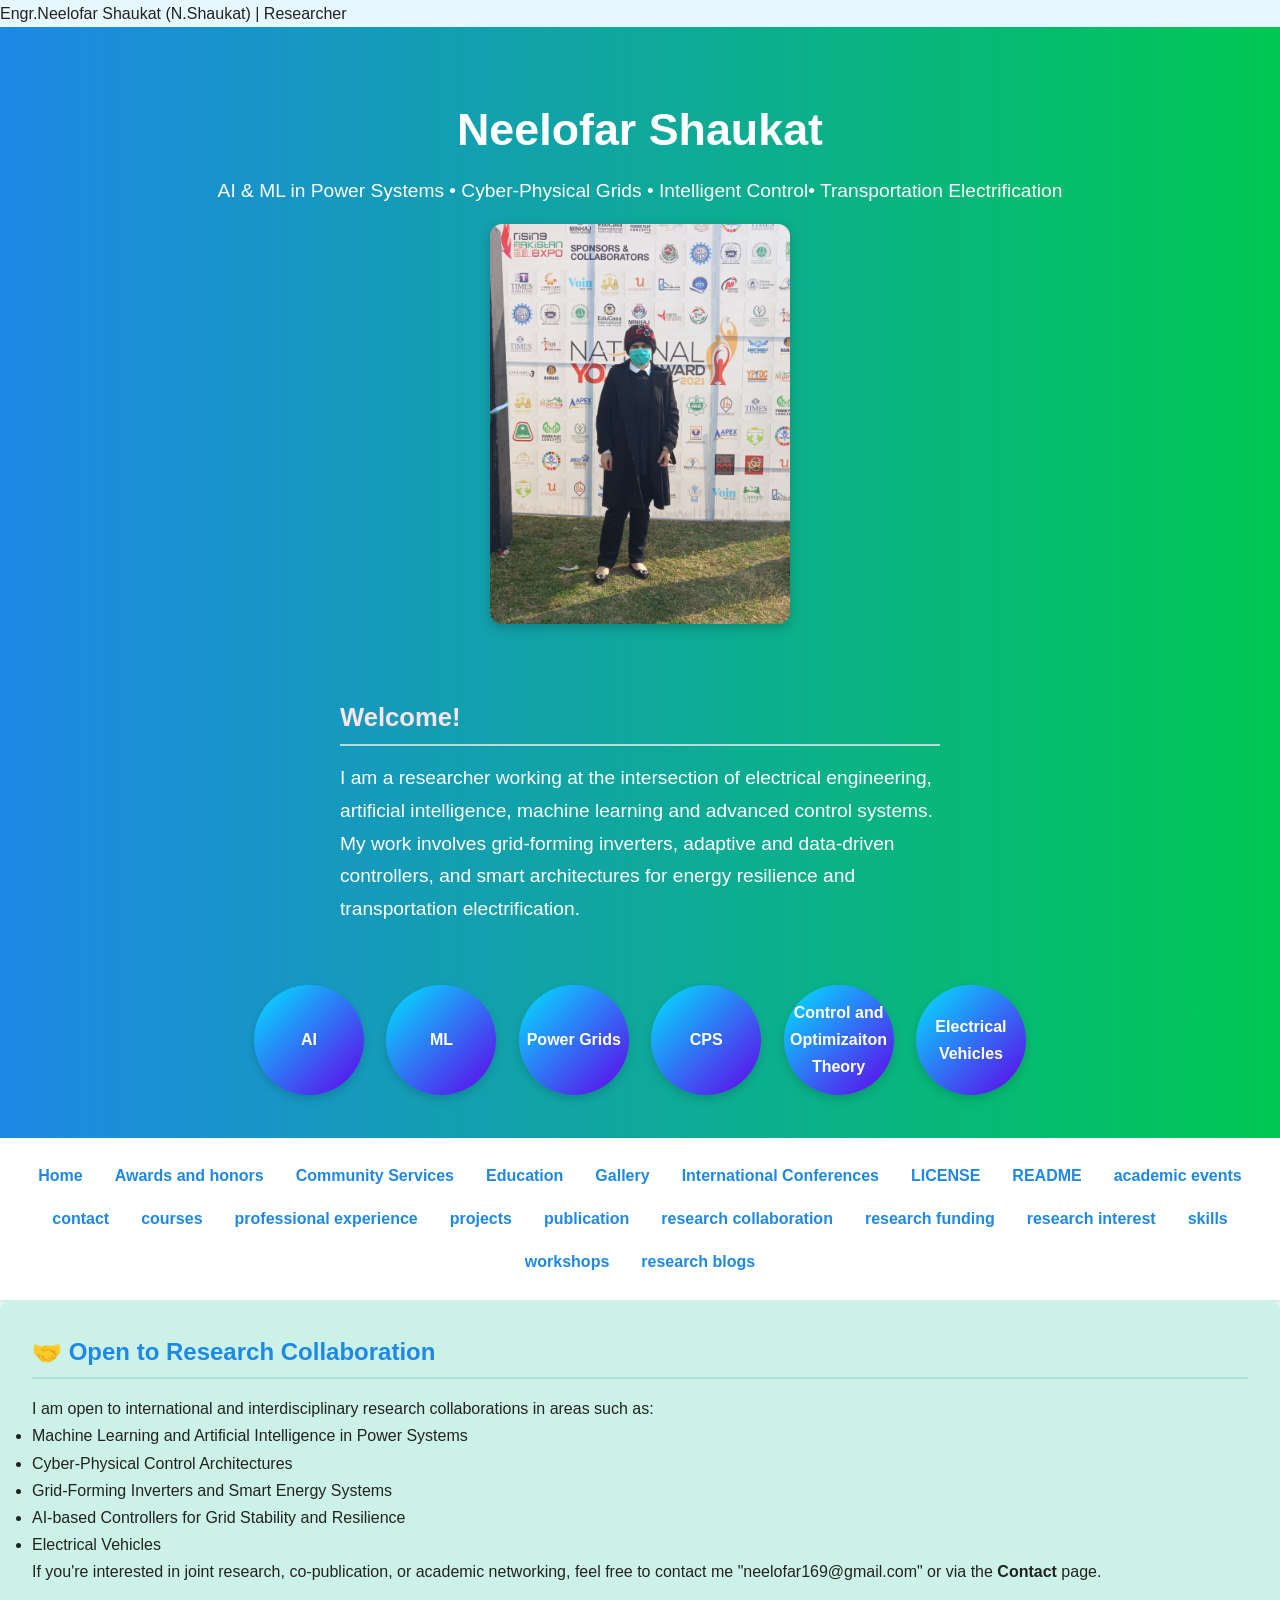
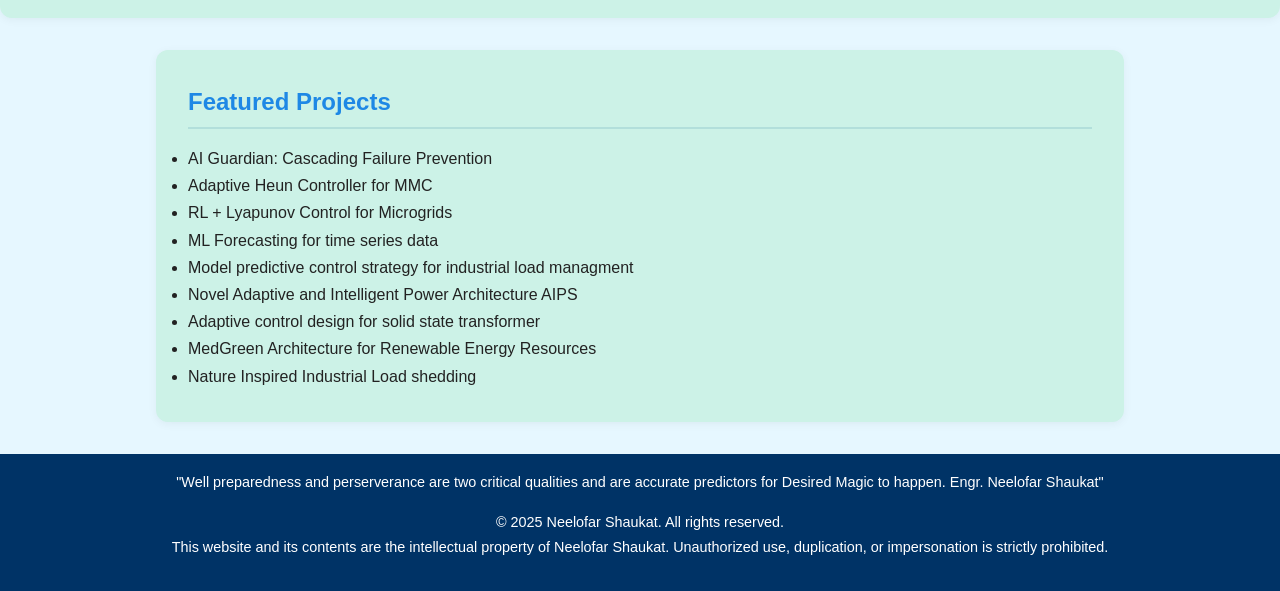
<file: index.html>
<!DOCTYPE html>
<html lang="en">
<head>
  <meta name="description" content="Official personal website of Neelofar Shaukat, researcher in AI, power systems, ML, and cyber-physical control.">
<meta name="keywords" content="Neelofar Shaukat, power systems, AI, ML, researcher, control, electrical engineering">
<meta name="author" content="Neelofar Shaukat">

  <meta charset="UTF-8" />
  Engr.Neelofar Shaukat (N.Shaukat) | Researcher
  <meta name="viewport" content="width=device-width, initial-scale=1.0" />
  <link rel="stylesheet" href="style.css" />
</head>
<body>

<header>
  <h1>Neelofar Shaukat</h1>
  <p>AI & ML in Power Systems • Cyber-Physical Grids • Intelligent Control• Transportation Electrification</p>

  <!-- ✅ NEW: Full image added here -->
  <div style="text-align:center;">
    <img src="20211120_101251.jpg" alt="Neelofar Shaukat" style="width:300px; max-width:100%; border-radius: 12px; box-shadow: 0 4px 12px rgba(0,0,0,0.2); margin: 1rem auto;" />
  </div>

  <div class="hero-content">
    <div class="profile-pic"></div>
    <div class="intro-text">
      <h2>Welcome!</h2>
      <p>
        I am a researcher working at the intersection of electrical engineering, artificial intelligence, machine learning and advanced control systems. My work involves grid-forming inverters, adaptive and data-driven controllers, and smart architectures for energy resilience and transportation electrification.
      </p>
    </div>
  </div>

  <div class="bubble-row">
    <div class="bubble">AI</div>
    <div class="bubble">ML</div>
    <div class="bubble">Power Grids</div>
    <div class="bubble">CPS</div>
    <div class="bubble">Control and Optimizaiton Theory</div>
    <div class="bubble">Electrical Vehicles</div>
  </div>
</header>

<nav>
  <a href="index.html">Home</a>
  <a href="Awards and honors.html">Awards and honors</a>
  <a href="Community Services.html">Community Services</a>
  <a href="Education.html">Education</a>
  <a href="Gallery.html">Gallery</a>
  <a href="International Conferences.html">International Conferences</a>
  <a href="LICENSE.html">LICENSE</a>
  <a href="README.html">README</a>
  <a href="academic events.html">academic events</a>
  <a href="contact.html">contact</a>
  <a href="courses.html">courses</a>
  <a href="professional experience.html">professional experience</a>
  <a href="projects.html">projects</a>
  <a href="publication.html">publication</a>
  <a href="research collaboration.html">research collaboration</a>
  <a href="research funding.html">research funding</a>
  <a href="research interest.html">research interest</a>
  <a href="skills.html">skills</a>
  <a href="workshops.html">workshops</a>
  <a href="research blogs.html">research blogs</a>
</nav>

<section>
  <h2>🤝 Open to Research Collaboration</h2>
  <p>
    I am open to international and interdisciplinary research collaborations in areas such as:
  </p>
  <ul>
    <li>Machine Learning and Artificial Intelligence in Power Systems</li>
    <li>Cyber-Physical Control Architectures</li>
    <li>Grid-Forming Inverters and Smart Energy Systems</li>
    <li>AI-based Controllers for Grid Stability and Resilience</li>
    <li>Electrical Vehicles</li>
  </ul>
  <p>
    If you're interested in joint research, co-publication, or academic networking, feel free to contact me "neelofar169@gmail.com" or via the <strong>Contact</strong> page.
  </p>
</section>

<main>
  <section>
    <h2>Featured Projects</h2>
    <ul>
      <li>AI Guardian: Cascading Failure Prevention</li>
      <li>Adaptive Heun Controller for MMC</li>
      <li>RL + Lyapunov Control for Microgrids</li>
      <li>ML Forecasting for time series data</li>
      <li>Model predictive control strategy for industrial load managment</li>
      <li>Novel Adaptive and Intelligent Power Architecture AIPS</li>
      <li>Adaptive control design for solid state transformer</li>
      <li>MedGreen Architecture for Renewable Energy Resources</li>
      <li>Nature Inspired Industrial Load shedding</li>
    </ul>
  </section>
</main>

<footer>
  <p>"Well preparedness and perserverance are two critical qualities and are accurate predictors for Desired Magic to happen. Engr. Neelofar Shaukat"</p>
  <footer>
    <p>© 2025 Neelofar Shaukat. All rights reserved.</p>
    <p>This website and its contents are the intellectual property of Neelofar Shaukat. Unauthorized use, duplication, or impersonation is strictly prohibited.</p>
  </footer>
</footer>

</body>
</html>
</file>
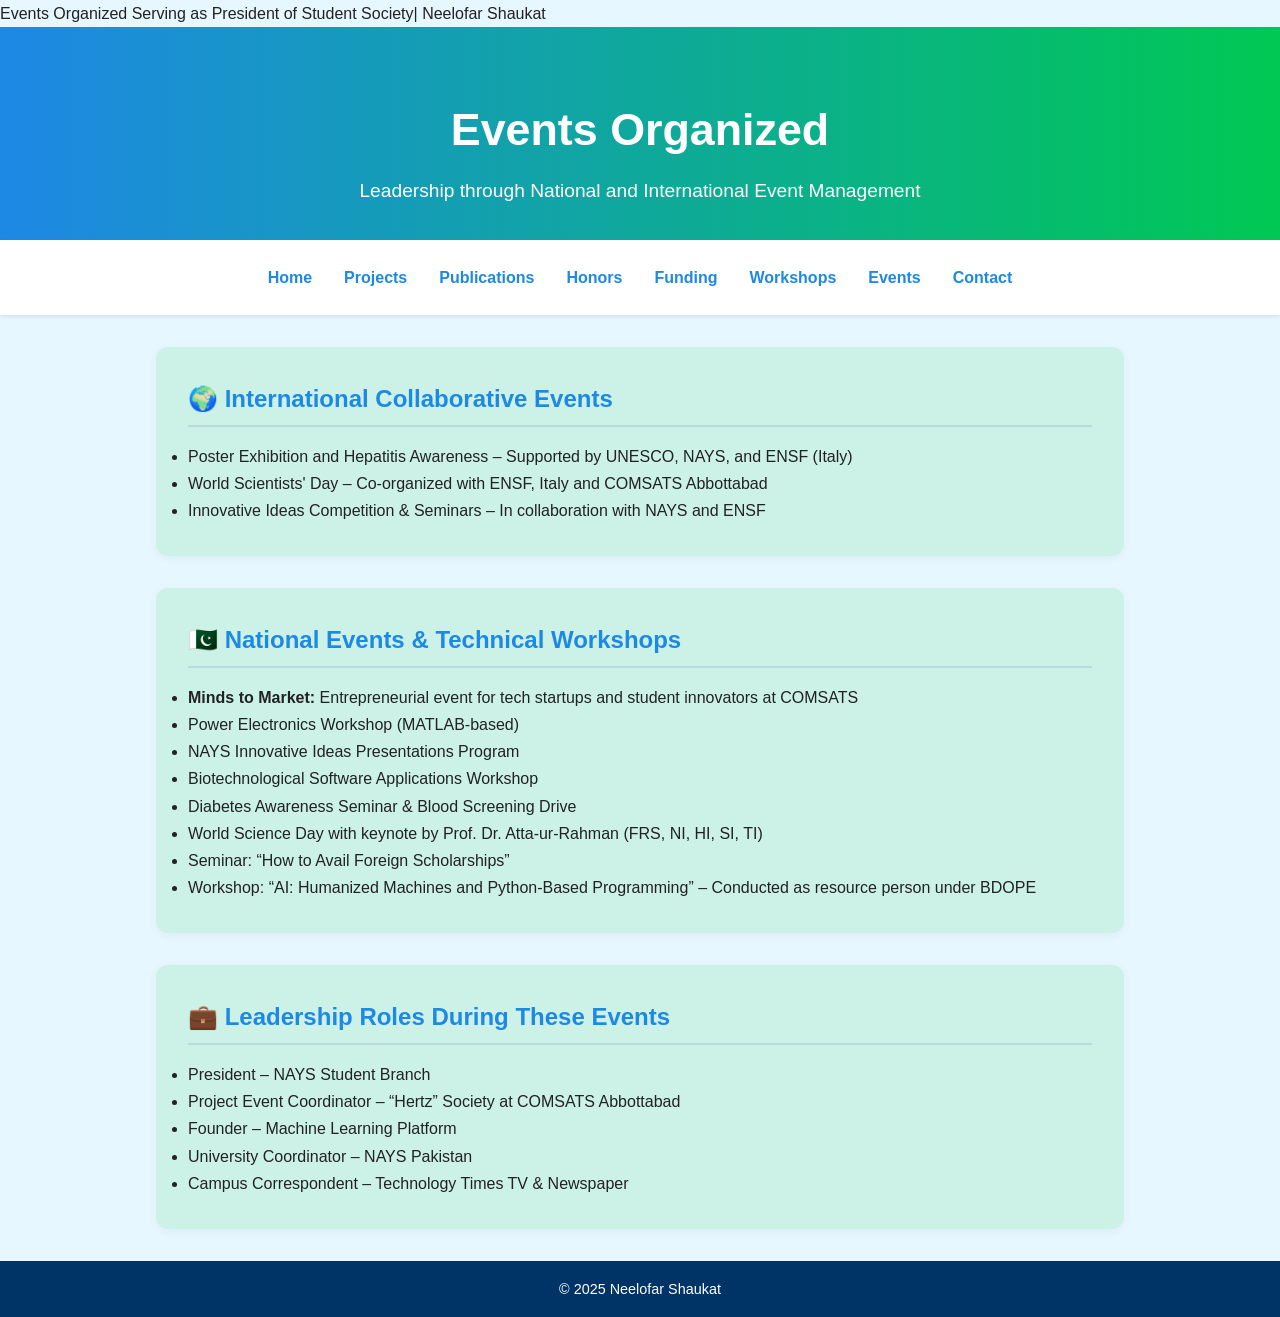
<file: Academic Events.html>
<!DOCTYPE html>
<html lang="en">
<head>
  <meta charset="UTF-8" />
   Events Organized Serving as President of Student Society| Neelofar Shaukat
  <link rel="stylesheet" href="style.css" />
</head>
<body>

<header>
  <h1>Events Organized</h1>
  <p>Leadership through National and International Event Management</p>
</header>

<nav>
  <a href="index.html">Home</a>
  <a href="projects.html">Projects</a>
  <a href="publications.html">Publications</a>
  <a href="honors.html">Honors</a>
  <a href="funding.html">Funding</a>
  <a href="workshops.html">Workshops</a>
  <a href="events.html">Events</a>
  <a href="contact.html">Contact</a>
</nav>

<main>
  <section>
    <h2>🌍 International Collaborative Events</h2>
    <ul>
      <li>Poster Exhibition and Hepatitis Awareness – Supported by UNESCO, NAYS, and ENSF (Italy)</li>
      <li>World Scientists' Day – Co-organized with ENSF, Italy and COMSATS Abbottabad</li>
      <li>Innovative Ideas Competition & Seminars – In collaboration with NAYS and ENSF</li>
    </ul>
  </section>

  <section>
    <h2>🇵🇰 National Events & Technical Workshops</h2>
    <ul>
      <li><strong>Minds to Market:</strong> Entrepreneurial event for tech startups and student innovators at COMSATS</li>
      <li>Power Electronics Workshop (MATLAB-based)</li>
      <li>NAYS Innovative Ideas Presentations Program</li>
      <li>Biotechnological Software Applications Workshop</li>
      <li>Diabetes Awareness Seminar & Blood Screening Drive</li>
      <li>World Science Day with keynote by Prof. Dr. Atta-ur-Rahman (FRS, NI, HI, SI, TI)</li>
      <li>Seminar: “How to Avail Foreign Scholarships”</li>
      <li>Workshop: “AI: Humanized Machines and Python-Based Programming” – Conducted as resource person under BDOPE</li>
    </ul>
  </section>

  <section>
    <h2>💼 Leadership Roles During These Events</h2>
    <ul>
      <li>President – NAYS Student Branch</li>
      <li>Project Event Coordinator – “Hertz” Society at COMSATS Abbottabad</li>
      <li>Founder – Machine Learning Platform</li>
      <li>University Coordinator – NAYS Pakistan</li>
      <li>Campus Correspondent – Technology Times TV & Newspaper</li>
    </ul>
  </section>
</main>

<footer>
  <p>© 2025 Neelofar Shaukat</p>
</footer>

</body>
</html>
</file>
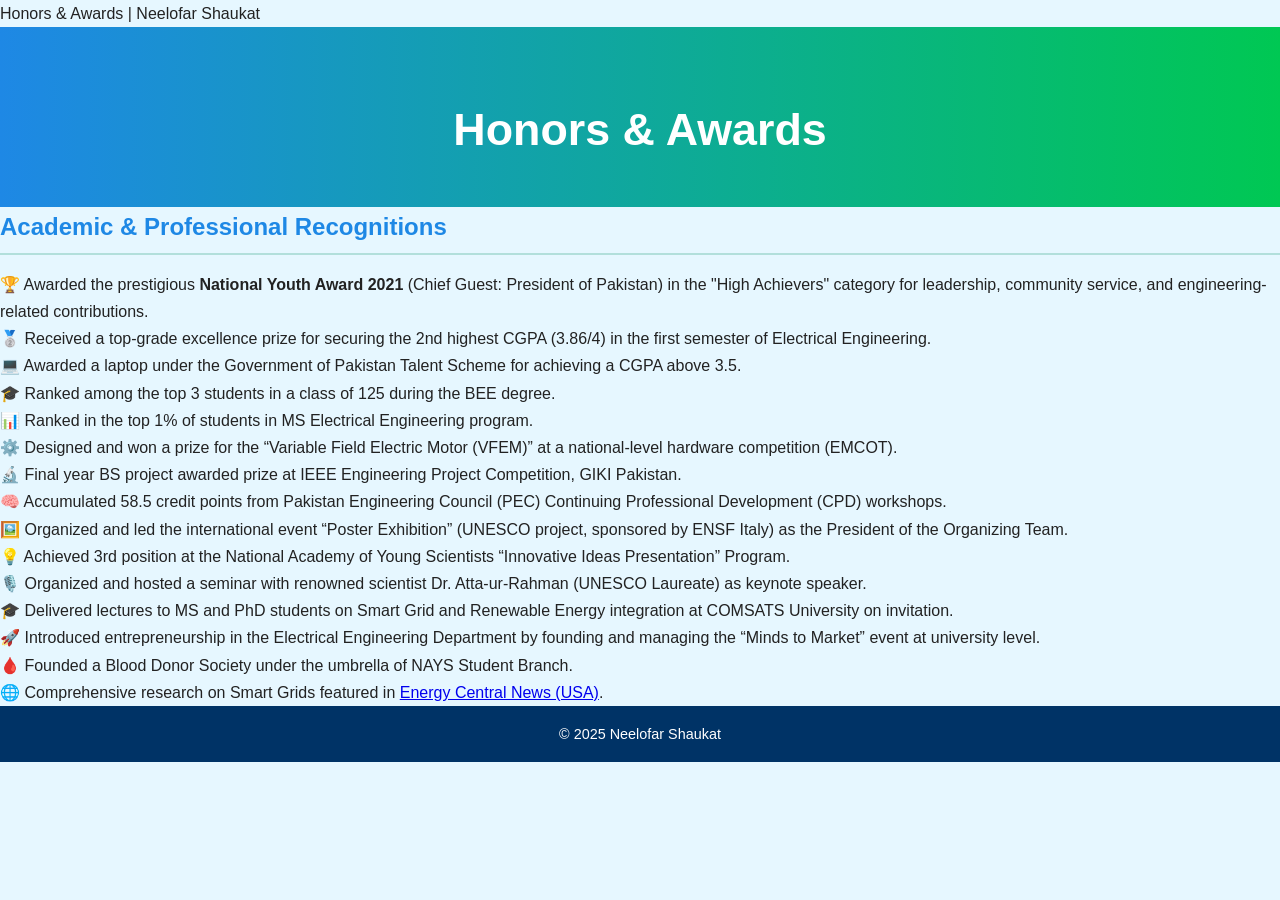
<file: Awards and honors.html>
<!DOCTYPE html>
<html lang="en">
<head>
  <meta charset="UTF-8" />
  Honors & Awards | Neelofar Shaukat
  <link rel="stylesheet" href="style.css" />
</head>
<body>

<header>
  <h1>Honors & Awards</h1>
</header>
  <h2>Academic & Professional Recognitions</h2>
    <ol>
      <li>🏆 Awarded the prestigious <strong>National Youth Award 2021</strong> (Chief Guest: President of Pakistan) in the "High Achievers" category for leadership, community service, and engineering-related contributions.</li>
      <li>🥈 Received a top-grade excellence prize for securing the 2nd highest CGPA (3.86/4) in the first semester of Electrical Engineering.</li>
      <li>💻 Awarded a laptop under the Government of Pakistan Talent Scheme for achieving a CGPA above 3.5.</li>
      <li>🎓 Ranked among the top 3 students in a class of 125 during the BEE degree.</li>
      <li>📊 Ranked in the top 1% of students in MS Electrical Engineering program.</li>
      <li>⚙️ Designed and won a prize for the “Variable Field Electric Motor (VFEM)” at a national-level hardware competition (EMCOT).</li>
      <li>🔬 Final year BS project awarded prize at IEEE Engineering Project Competition, GIKI Pakistan.</li>
      <li>🧠 Accumulated 58.5 credit points from Pakistan Engineering Council (PEC) Continuing Professional Development (CPD) workshops.</li>
      <li>🖼️ Organized and led the international event “Poster Exhibition” (UNESCO project, sponsored by ENSF Italy) as the President of the Organizing Team.</li>
      <li>💡 Achieved 3rd position at the National Academy of Young Scientists “Innovative Ideas Presentation” Program.</li>
      <li>🎙️ Organized and hosted a seminar with renowned scientist Dr. Atta-ur-Rahman (UNESCO Laureate) as keynote speaker.</li>
      <li>🎓 Delivered lectures to MS and PhD students on Smart Grid and Renewable Energy integration at COMSATS University on invitation.</li>
      <li>🚀 Introduced entrepreneurship in the Electrical Engineering Department by founding and managing the “Minds to Market” event at university level.</li>
      <li>🩸 Founded a Blood Donor Society under the umbrella of NAYS Student Branch.</li>
      <li>🌐 Comprehensive research on Smart Grids featured in <a href="https://energycentral.com/news/new-findings-reported-department-electrical-engineering-describe-advances-renewable" target="_blank">Energy Central News (USA)</a>.</li>
    </ol>
  </section>
</main>

<footer>
  <p>© 2025 Neelofar Shaukat</p>
</footer>

</body>
</html>
</file>
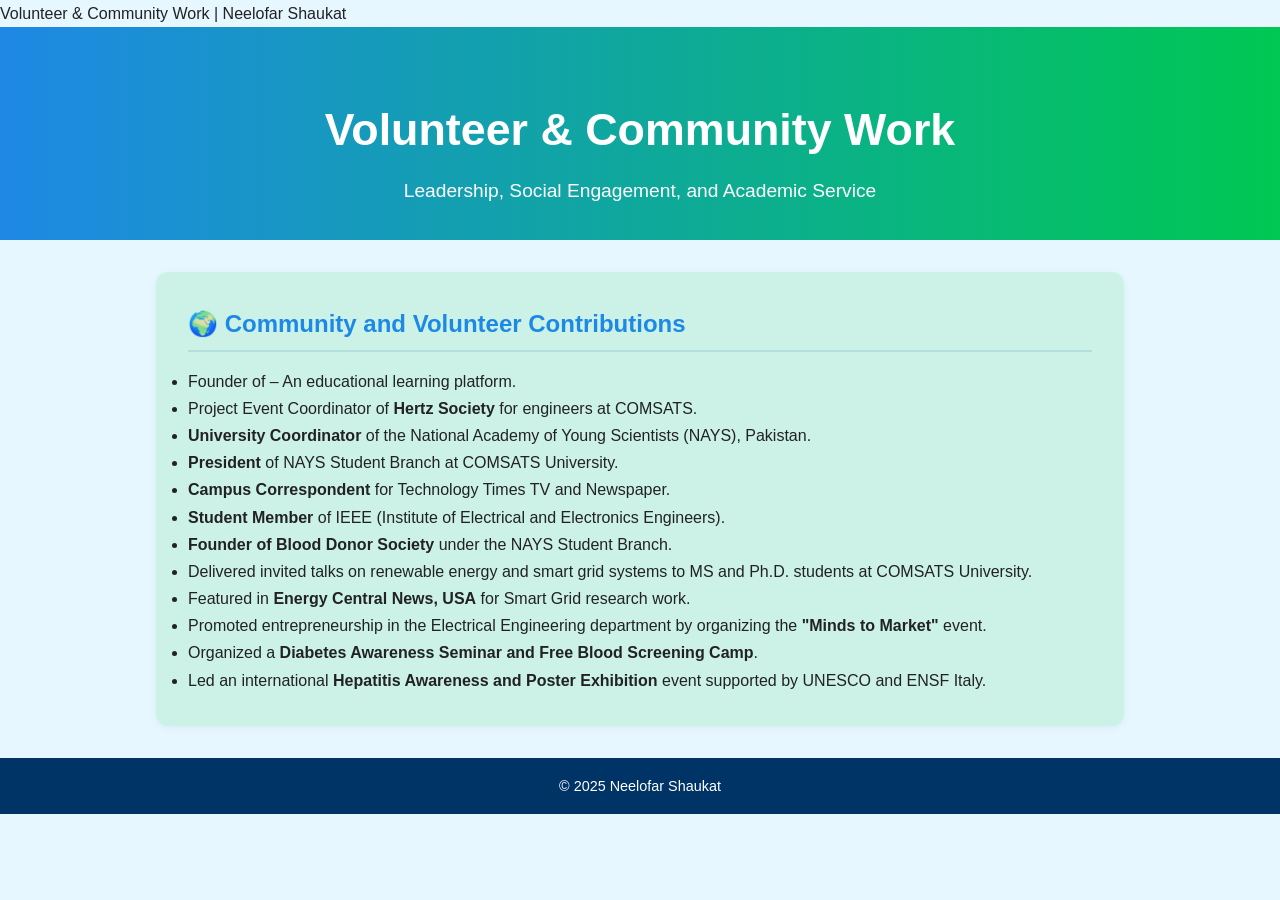
<file: Community Services.html>
<!DOCTYPE html>
<html lang="en">
<head>
  <meta charset="UTF-8" />
  Volunteer & Community Work | Neelofar Shaukat
  <link rel="stylesheet" href="style.css" />
</head>
<body>
<header>
  <h1>Volunteer & Community Work</h1>
  <p>Leadership, Social Engagement, and Academic Service</p>
</header>

<main>
  <section>
    <h2>🌍 Community and Volunteer Contributions</h2>
    <ul>
      <li>Founder of <strong></strong> – An educational learning platform.</li>
      <li>Project Event Coordinator of <strong>Hertz Society</strong> for engineers at COMSATS.</li>
      <li><strong>University Coordinator</strong> of the National Academy of Young Scientists (NAYS), Pakistan.</li>
      <li><strong>President</strong> of NAYS Student Branch at COMSATS University.</li>
      <li><strong>Campus Correspondent</strong> for Technology Times TV and Newspaper.</li>
      <li><strong>Student Member</strong> of IEEE (Institute of Electrical and Electronics Engineers).</li>
      <li><strong>Founder of Blood Donor Society</strong> under the NAYS Student Branch.</li>
      <li>Delivered invited talks on renewable energy and smart grid systems to MS and Ph.D. students at COMSATS University.</li>
      <li>Featured in <strong>Energy Central News, USA</strong> for Smart Grid research work.</li>
      <li>Promoted entrepreneurship in the Electrical Engineering department by organizing the <strong>"Minds to Market"</strong> event.</li>
      <li>Organized a <strong>Diabetes Awareness Seminar and Free Blood Screening Camp</strong>.</li>
      <li>Led an international <strong>Hepatitis Awareness and Poster Exhibition</strong> event supported by UNESCO and ENSF Italy.</li>
    </ul>
  </section>
</main>

<footer>
  <p>© 2025 Neelofar Shaukat</p>
</footer>

</body>
</html>
</file>
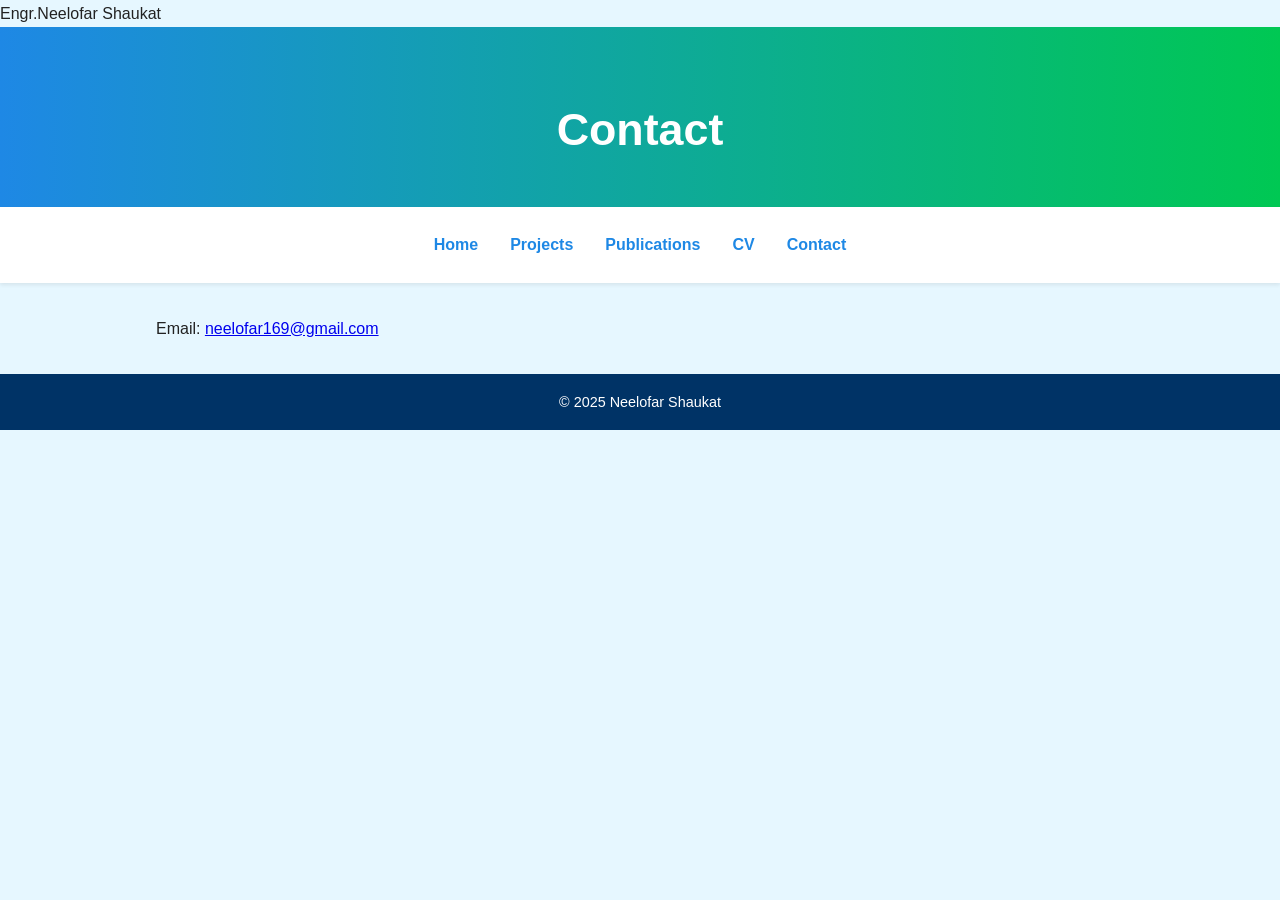
<file: contact.html>
<!DOCTYPE html>
<html lang="en">
<head>
  <meta charset="UTF-8">
  Engr.Neelofar Shaukat</>
  <link rel="stylesheet" href="style.css">
</head>
<body>
  <header>
    <h1>Contact</h1>
  </header>

  <nav>
    <a href="index.html">Home</a>
    <a href="projects.html">Projects</a>
    <a href="publications.html">Publications</a>
    <a href="cv.html">CV</a>
    <a href="contact.html">Contact</a>
  </nav>

  <main>
    <p>Email: <a href="mailto:neelofar169@gmail.com">neelofar169@gmail.com</a></p>
    
  </main>

  <footer>
    <p>© 2025 Neelofar Shaukat</p>
  </footer>
</body>
</html>
</file>
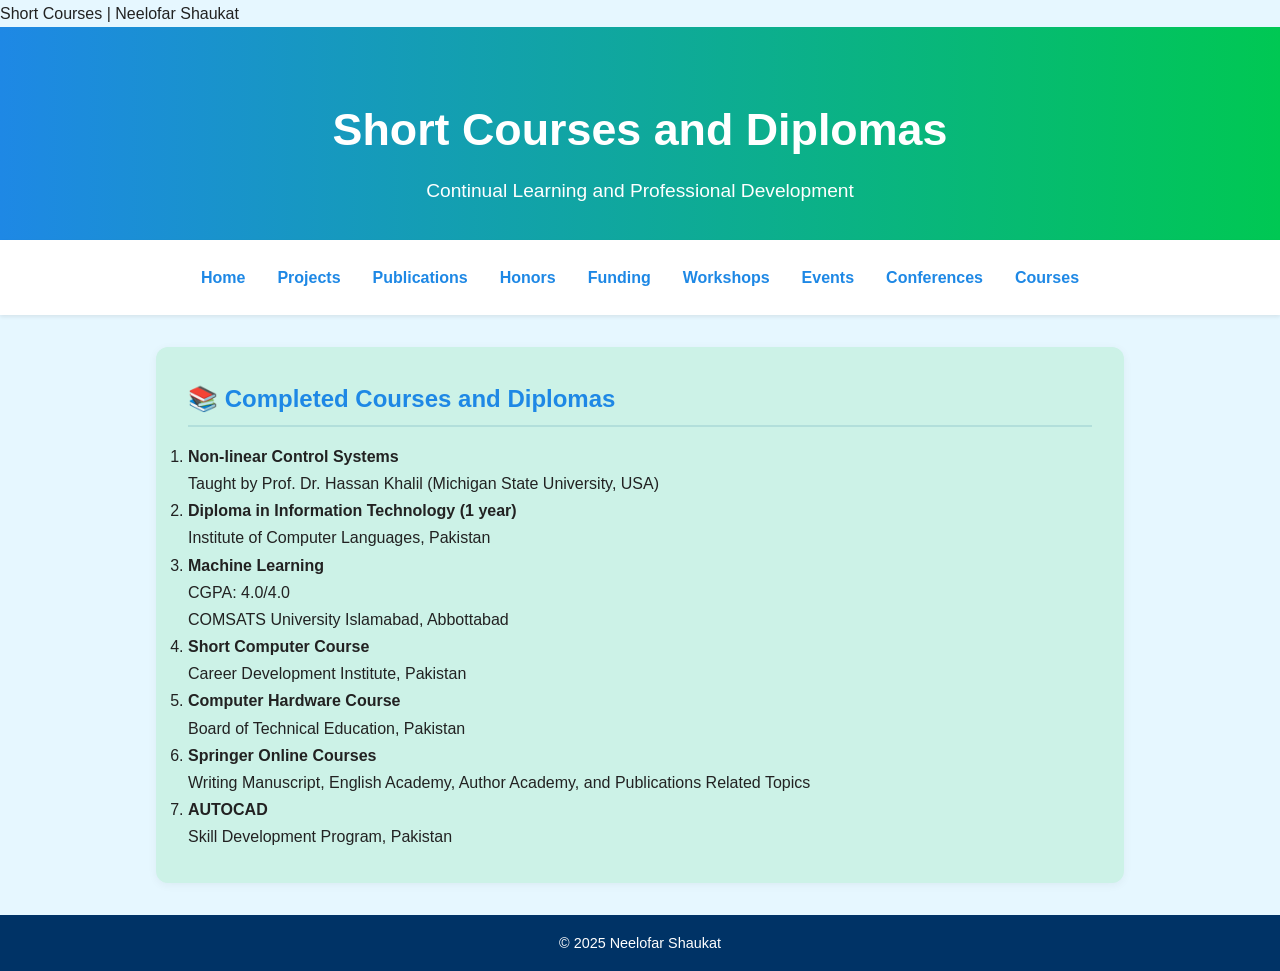
<file: courses.html>
<!DOCTYPE html>
<html lang="en">
<head>
  <meta charset="UTF-8" />
   Short Courses | Neelofar Shaukat
  <link rel="stylesheet" href="style.css" />
</head>
<body>

<header>
  <h1>Short Courses and Diplomas</h1>
  <p>Continual Learning and Professional Development</p>
</header>

<nav>
  <a href="index.html">Home</a>
  <a href="projects.html">Projects</a>
  <a href="publications.html">Publications</a>
  <a href="honors.html">Honors</a>
  <a href="funding.html">Funding</a>
  <a href="workshops.html">Workshops</a>
  <a href="events.html">Events</a>
  <a href="conferences.html">Conferences</a>
  <a href="courses.html">Courses</a>
</nav>

<main>
  <section>
    <h2>📚 Completed Courses and Diplomas</h2>
    <ol>
      <li>
        <strong>Non-linear Control Systems</strong><br />
        Taught by Prof. Dr. Hassan Khalil (Michigan State University, USA)
      </li>
      <li>
        <strong>Diploma in Information Technology (1 year)</strong><br />
        Institute of Computer Languages, Pakistan
      </li>
      <li>
        <strong>Machine Learning</strong><br />
        CGPA: 4.0/4.0<br />
        COMSATS University Islamabad, Abbottabad
      </li>
      <li>
        <strong>Short Computer Course</strong><br />
        Career Development Institute, Pakistan
      </li>
      <li>
        <strong>Computer Hardware Course</strong><br />
        Board of Technical Education, Pakistan
      </li>
      <li>
        <strong>Springer Online Courses</strong><br />
        Writing Manuscript, English Academy, Author Academy, and Publications Related Topics
      </li>
      <li>
        <strong>AUTOCAD</strong><br />
        Skill Development Program, Pakistan
      </li>
    </ol>
  </section>
</main>

<footer>
  <p>© 2025 Neelofar Shaukat</p>
</footer>

</body>
</html>
</file>
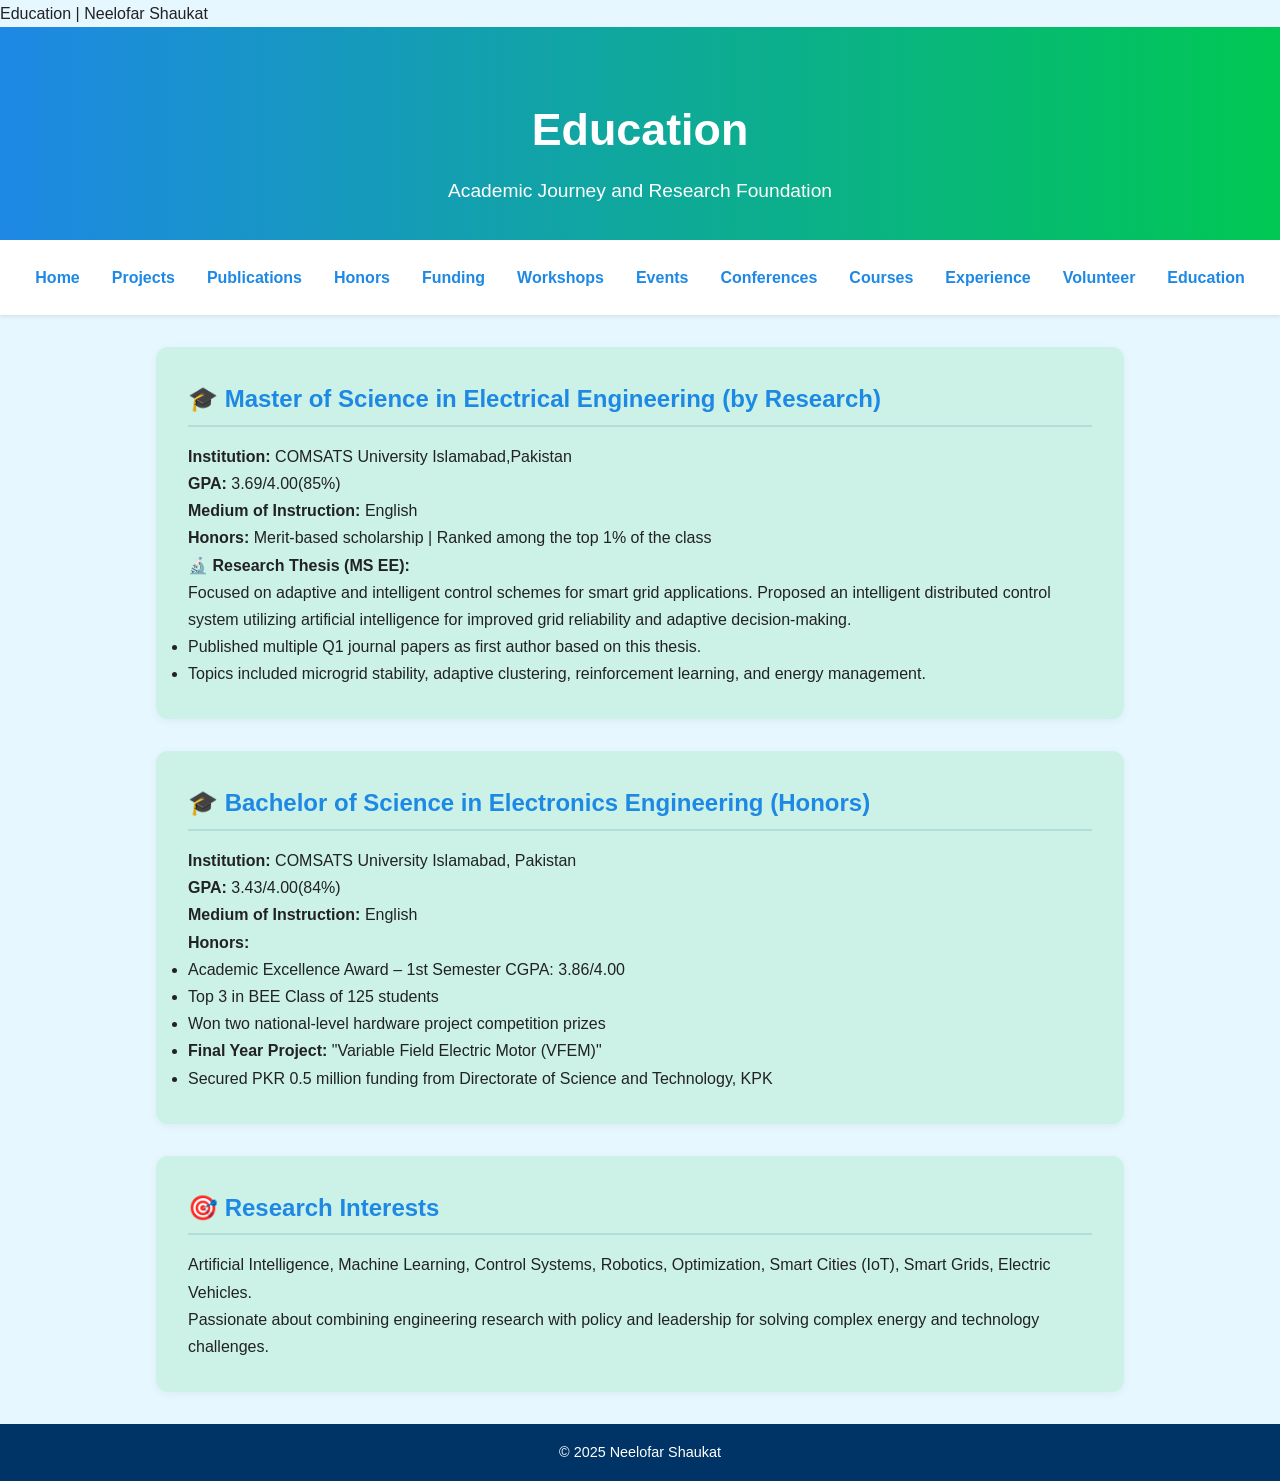
<file: Education.html>
<!DOCTYPE html>
<html lang="en">
<head>
  <meta charset="UTF-8" />
  Education | Neelofar Shaukat
  <link rel="stylesheet" href="style.css" />
</head>
<body>

<header>
  <h1>Education</h1>
  <p>Academic Journey and Research Foundation</p>
</header>

<nav>
  <a href="index.html">Home</a>
  <a href="projects.html">Projects</a>
  <a href="publications.html">Publications</a>
  <a href="honors.html">Honors</a>
  <a href="funding.html">Funding</a>
  <a href="workshops.html">Workshops</a>
  <a href="events.html">Events</a>
  <a href="conferences.html">Conferences</a>
  <a href="courses.html">Courses</a>
  <a href="experience.html">Experience</a>
  <a href="volunteer.html">Volunteer</a>
  <a href="education.html">Education</a>
</nav>

<main>
  <section>
    <h2>🎓 Master of Science in Electrical Engineering (by Research)</h2>
    <p><strong>Institution:</strong> COMSATS University Islamabad,Pakistan</p>
    <p><strong>GPA:</strong> 3.69/4.00(85%)</p>
    <p><strong>Medium of Instruction:</strong> English</p>
    <p><strong>Honors:</strong> Merit-based scholarship | Ranked among the top 1% of the class</p>
    <h4>🔬 Research Thesis (MS EE):</h4>
    <p>Focused on adaptive and intelligent control schemes for smart grid applications. Proposed an intelligent distributed control system utilizing artificial intelligence for improved grid reliability and adaptive decision-making.</p>
    <ul>
      <li>Published multiple Q1 journal papers as first author based on this thesis.</li>
      <li>Topics included microgrid stability, adaptive clustering, reinforcement learning, and energy management.</li>
    </ul>
  </section>
  <section>
    <h2>🎓 Bachelor of Science in Electronics Engineering (Honors)</h2>
    <p><strong>Institution:</strong> COMSATS University Islamabad, Pakistan</p>
    <p><strong>GPA:</strong> 3.43/4.00(84%)</p>
    <p><strong>Medium of Instruction:</strong> English</p>
    <p><strong>Honors:</strong></p>
    <ul>
      <li>Academic Excellence Award – 1st Semester CGPA: 3.86/4.00</li>
      <li>Top 3 in BEE Class of 125 students</li>
      <li>Won two national-level hardware project competition prizes</li>
      <li><strong>Final Year Project:</strong> "Variable Field Electric Motor (VFEM)"</li>
      <li>Secured PKR 0.5 million funding from Directorate of Science and Technology, KPK</li>
    </ul>
  </section>
  <section>
    <h2>🎯 Research Interests</h2>
    <p>Artificial Intelligence, Machine Learning, Control Systems, Robotics, Optimization, Smart Cities (IoT), Smart Grids, Electric Vehicles.</p>
    <p>Passionate about combining engineering research with policy and leadership for solving complex energy and technology challenges.</p>
  </section>
</main>
<footer>
  <p>© 2025 Neelofar Shaukat</p>
</footer>
</body>
</html>
</file>
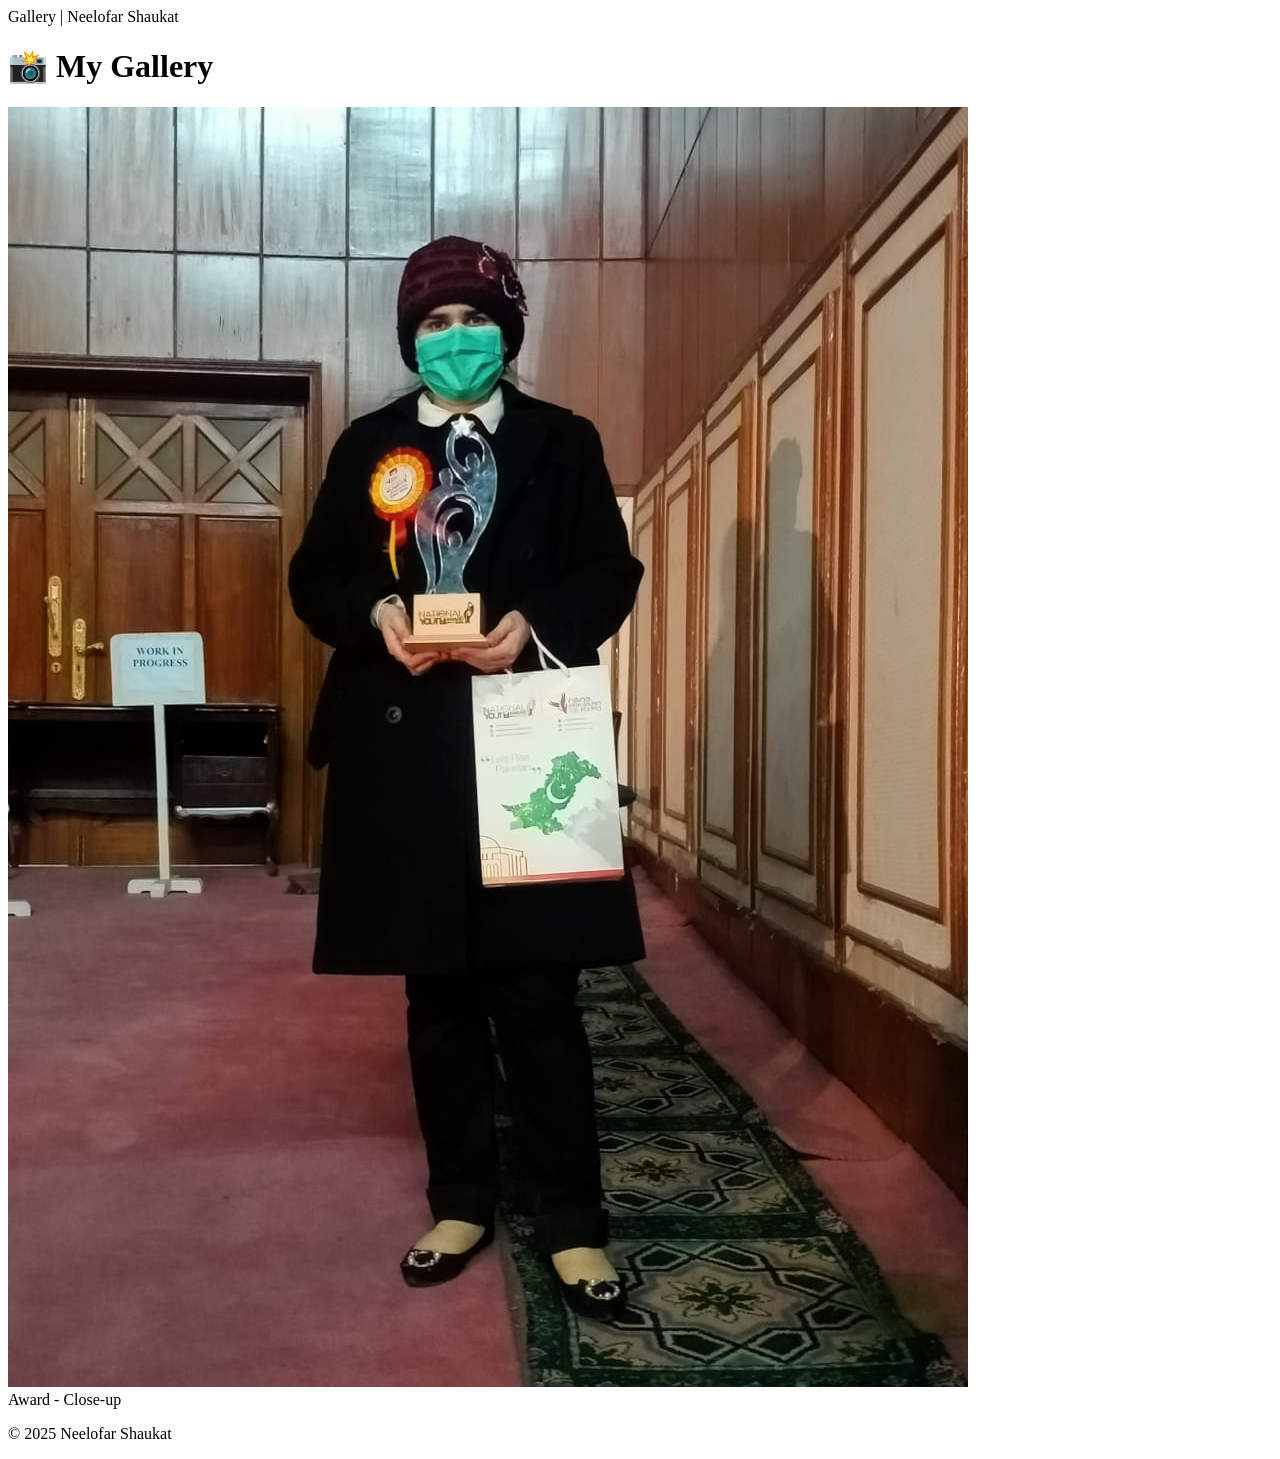
<file: Gallery.html>
<!DOCTYPE html>
<html lang="en">
<head>
  <meta charset="UTF-8" />
  Gallery | Neelofar Shaukat    
</head>
<body>
  <header>
    <h1>📸 My Gallery</h1>
  </header>
  <main>
      <!-- ✅ Photo 3 -->
      <div class="gallery-item">
        <img src="IMG-20211120-WA0050.jpg" alt="National Youth Award 3">
        <div class="caption">Award - Close-up</div>
      </div>
    </div>
  </main>
  <footer>
    <p>© 2025 Neelofar Shaukat</p>
  </footer>
</body>
</html>
</file>
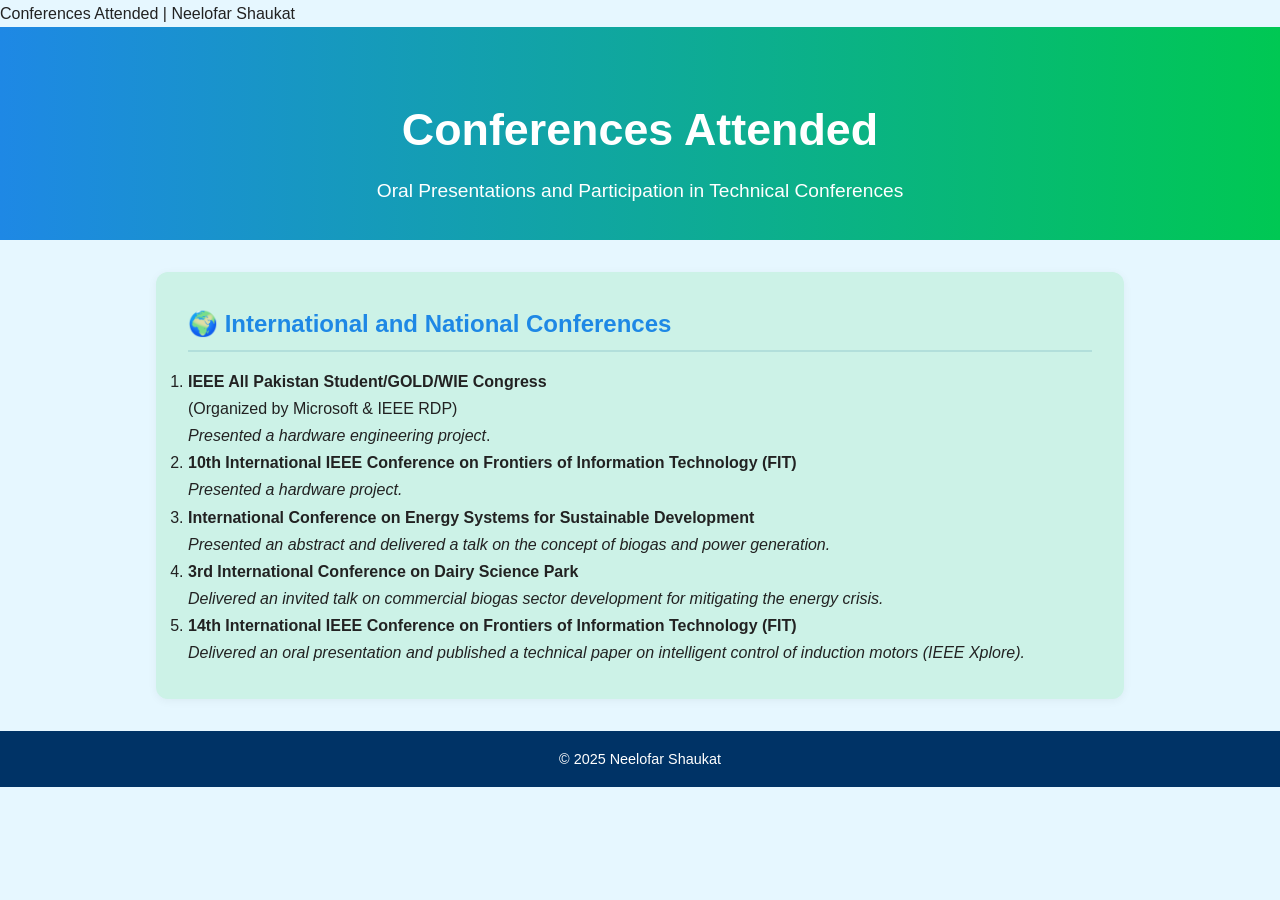
<file: International Conferences.html>
<!DOCTYPE html>
<html lang="en">
<head>
  <meta charset="UTF-8" />
  Conferences Attended | Neelofar Shaukat
  <link rel="stylesheet" href="style.css" />
</head>
<body>

<header>
  <h1>Conferences Attended</h1>
  <p>Oral Presentations and Participation in Technical Conferences</p>
</header>
<main>
  <section>
    <h2>🌍 International and National Conferences</h2>
    <ol>
      <li>
        <strong>IEEE All Pakistan Student/GOLD/WIE Congress</strong>  
        <br>(Organized by Microsoft & IEEE RDP)  
        <br><em>Presented a hardware engineering project</em>.
      </li>
      <li>
        <strong>10th International IEEE Conference on Frontiers of Information Technology (FIT)</strong>  
        <br><em>Presented a hardware project.</em>
      </li>
      <li>
        <strong>International Conference on Energy Systems for Sustainable Development</strong>  
        <br><em>Presented an abstract and delivered a talk on the concept of biogas and power generation.</em>
      </li>
      <li>
        <strong>3rd International Conference on Dairy Science Park</strong>  
        <br><em>Delivered an invited talk on commercial biogas sector development for mitigating the energy crisis.</em>
      </li>
      <li>
        <strong>14th International IEEE Conference on Frontiers of Information Technology (FIT)</strong>  
        <br><em>Delivered an oral presentation and published a technical paper on intelligent control of induction motors (IEEE Xplore).</em>
      </li>
    </ol>
  </section>
</main>

<footer>
  <p>© 2025 Neelofar Shaukat</p>
</footer>

</body>
</html>
</file>
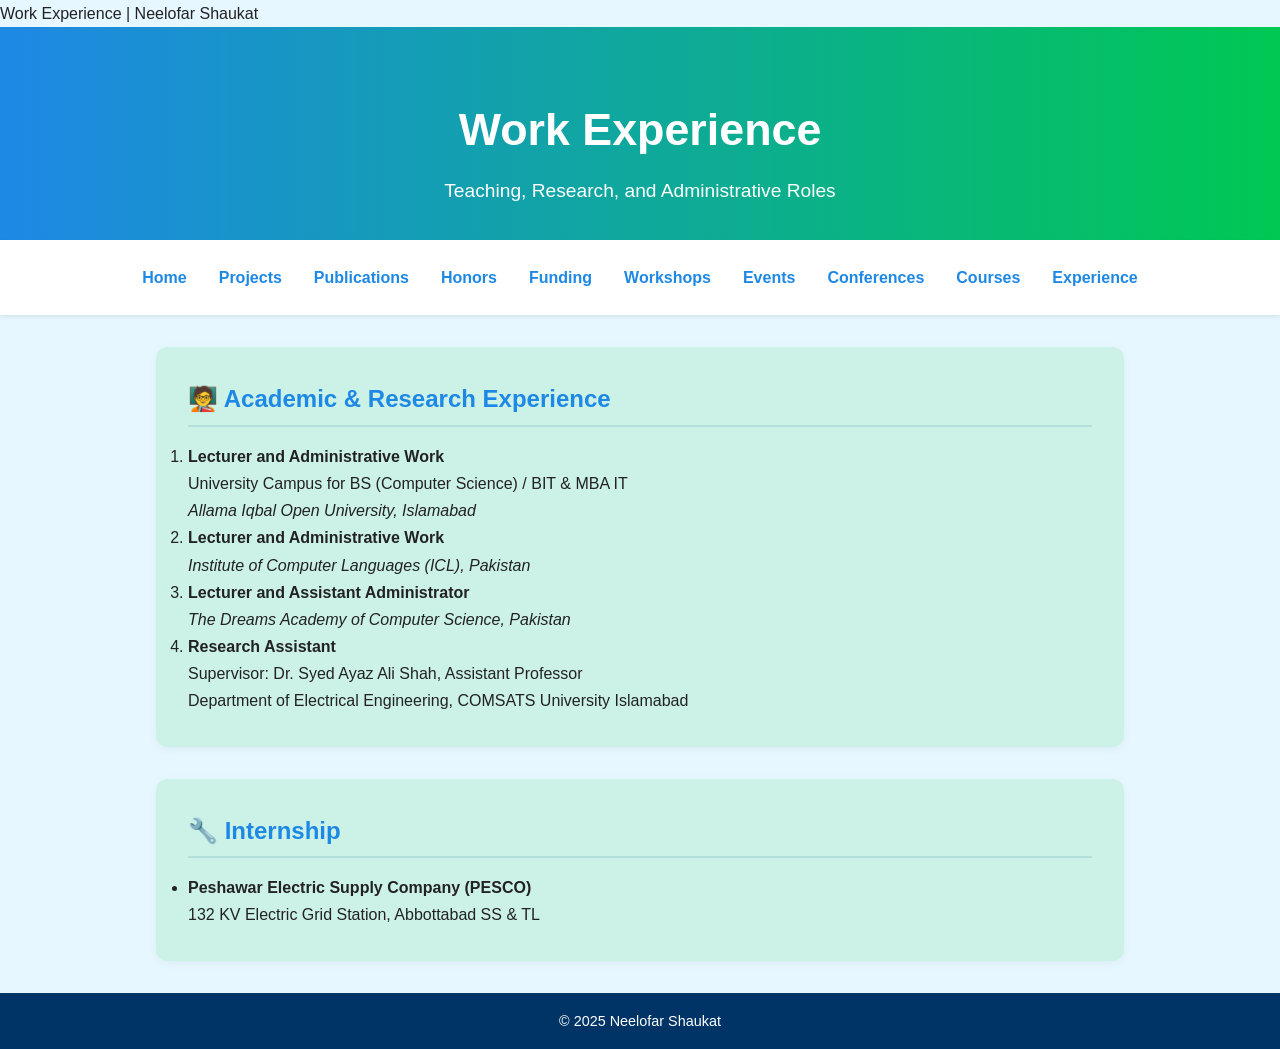
<file: Professional Experience.html>
<!DOCTYPE html>
<html lang="en">
<head>
  <meta charset="UTF-8" />
  Work Experience | Neelofar Shaukat
  <link rel="stylesheet" href="style.css" />
</head>
<body>

<header>
  <h1>Work Experience</h1>
  <p>Teaching, Research, and Administrative Roles</p>
</header>

<nav>
  <a href="index.html">Home</a>
  <a href="projects.html">Projects</a>
  <a href="publications.html">Publications</a>
  <a href="honors.html">Honors</a>
  <a href="funding.html">Funding</a>
  <a href="workshops.html">Workshops</a>
  <a href="events.html">Events</a>
  <a href="conferences.html">Conferences</a>
  <a href="courses.html">Courses</a>
  <a href="experience.html">Experience</a>
</nav>

<main>
  <section>
    <h2>🧑‍🏫 Academic & Research Experience</h2>
    <ol>
      <li>
        <strong>Lecturer and Administrative Work </strong><br />
        University Campus for BS (Computer Science) / BIT & MBA IT<br />
        <em>Allama Iqbal Open University, Islamabad</em>
      <li>
        <strong>Lecturer and Administrative Work</strong><br />
        <em>Institute of Computer Languages (ICL), Pakistan</em>
      </li>
      <li>
        <strong>Lecturer and Assistant Administrator </strong><br />
        <em>The Dreams Academy of Computer Science, Pakistan</em>
      </li>
      <li>
        <strong>Research Assistant </strong><br />
        Supervisor: Dr. Syed Ayaz Ali Shah, Assistant Professor<br />
        Department of Electrical Engineering, COMSATS University Islamabad
      </li>
    </ol>
  </section>
  <section>
    <h2>🔧 Internship</h2>
    <ul>
      <li>
        <strong>Peshawar Electric Supply Company (PESCO)</strong><br />
        132 KV Electric Grid Station, Abbottabad SS & TL
      </li>
    </ul>
  </section>
</main>
<footer>
  <p>© 2025 Neelofar Shaukat</p>
</footer>
</body>
</html>
</file>
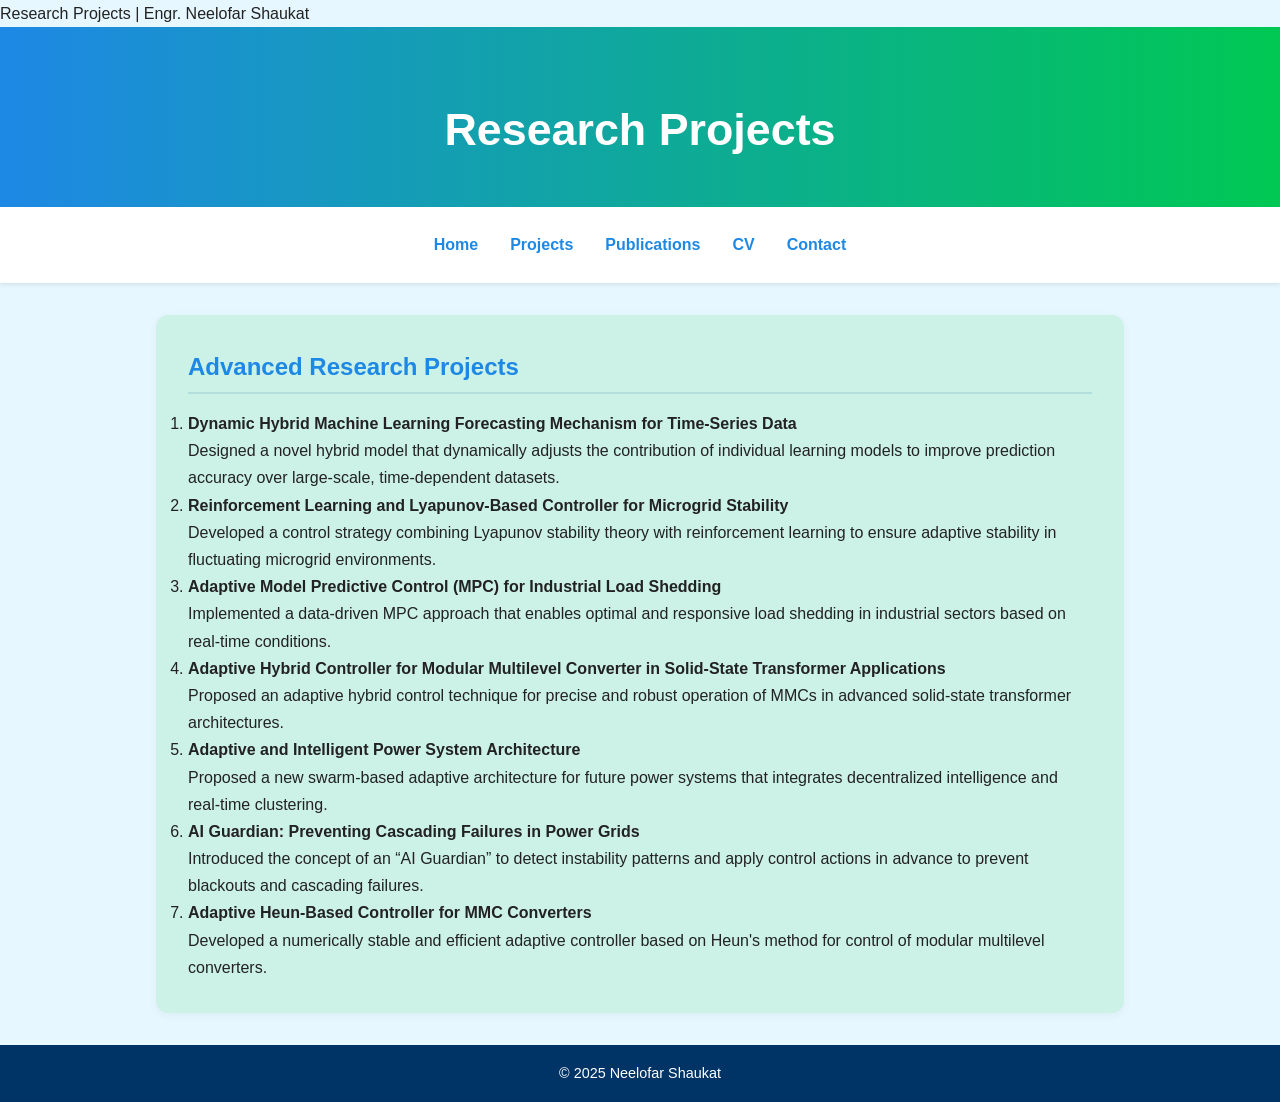
<file: projects.html>
<!DOCTYPE html>
<html lang="en">
<head>
  <meta charset="UTF-8">
  Research Projects | Engr. Neelofar Shaukat
  <link rel="stylesheet" href="style.css">
</head>
<body>
  <header>
    <h1>Research Projects</h1>
  </header>

  <nav>
    <a href="index.html">Home</a>
    <a href="projects.html">Projects</a>
    <a href="publications.html">Publications</a>
    <a href="cv.html">CV</a>
    <a href="contact.html">Contact</a>
  </nav>

  <main>
    <section>
      <h2>Advanced Research Projects</h2>
      <ol>
        <li>
          <strong>Dynamic Hybrid Machine Learning Forecasting Mechanism for Time-Series Data</strong><br>
          Designed a novel hybrid model that dynamically adjusts the contribution of individual learning models to improve prediction accuracy over large-scale, time-dependent datasets.
        </li>
        <li>
          <strong>Reinforcement Learning and Lyapunov-Based Controller for Microgrid Stability</strong><br>
          Developed a control strategy combining Lyapunov stability theory with reinforcement learning to ensure adaptive stability in fluctuating microgrid environments.
        </li>
        <li>
          <strong>Adaptive Model Predictive Control (MPC) for Industrial Load Shedding</strong><br>
          Implemented a data-driven MPC approach that enables optimal and responsive load shedding in industrial sectors based on real-time conditions.
        </li>
        <li>
          <strong>Adaptive Hybrid Controller for Modular Multilevel Converter in Solid-State Transformer Applications</strong><br>
          Proposed an adaptive hybrid control technique for precise and robust operation of MMCs in advanced solid-state transformer architectures.
        </li>
        <li>
          <strong>Adaptive and Intelligent Power System Architecture</strong><br>
          Proposed a new swarm-based adaptive architecture for future power systems that integrates decentralized intelligence and real-time clustering.
        </li>
        <li>
          <strong>AI Guardian: Preventing Cascading Failures in Power Grids</strong><br>
          Introduced the concept of an “AI Guardian” to detect instability patterns and apply control actions in advance to prevent blackouts and cascading failures.
        </li>
        <li>
          <strong>Adaptive Heun-Based Controller for MMC Converters</strong><br>
          Developed a numerically stable and efficient adaptive controller based on Heun's method for control of modular multilevel converters.
        </li>
      </ol>
    </section>
  </main>

  <footer>
    <p>© 2025 Neelofar Shaukat</p>
  </footer>
</body>
</html>
</file>
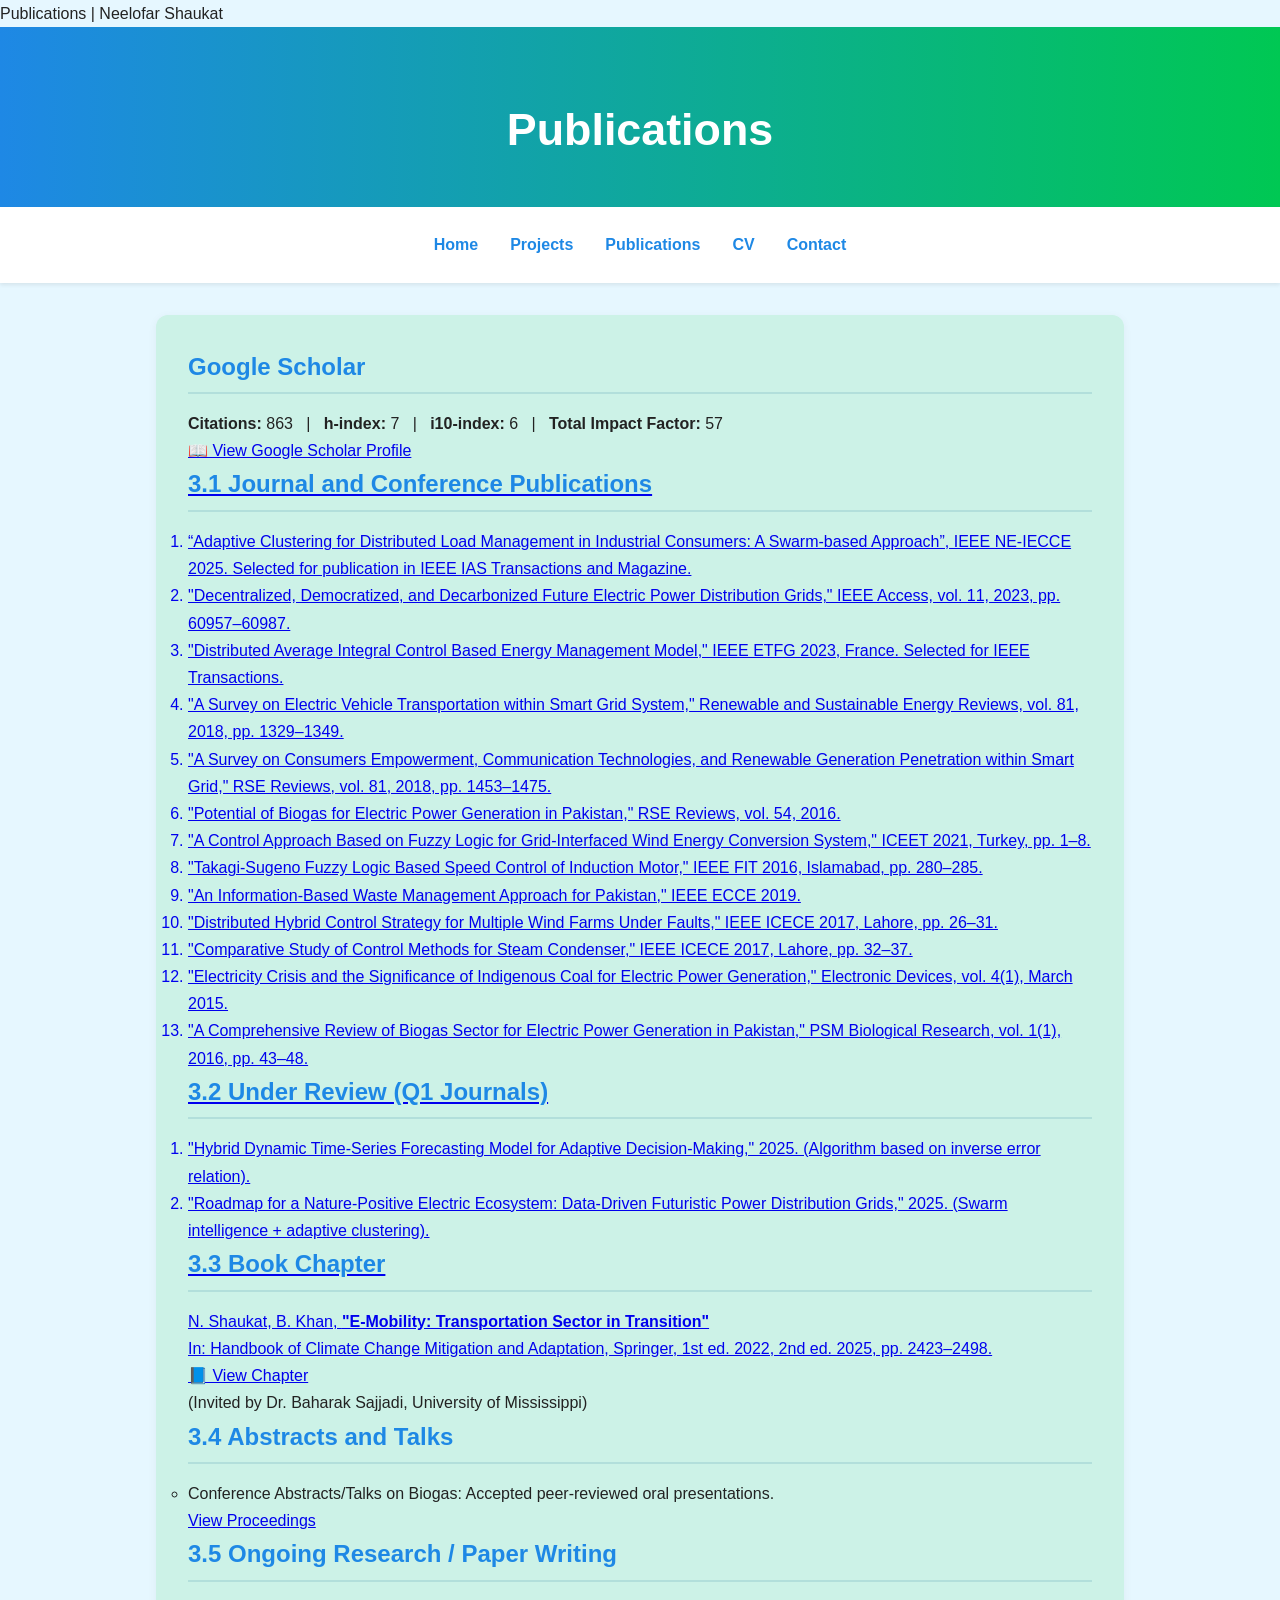
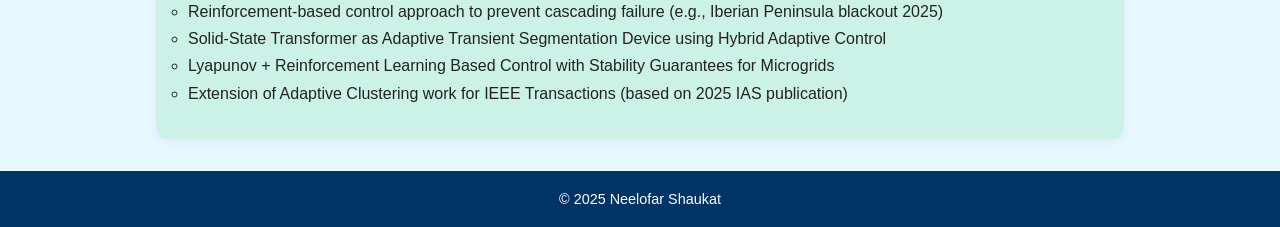
<file: publication.html>
<!DOCTYPE html>
<html lang="en">
<head>
  <meta charset="UTF-8">
  Publications | Neelofar Shaukat
  <link rel="stylesheet" href="style.css">
</head>
<body>

  <header>
    <h1>Publications</h1>
  </header>

  <nav>
    <a href="index.html">Home</a>
    <a href="projects.html">Projects</a>
    <a href="publications.html">Publications</a>
    <a href="cv.html">CV</a>
    <a href="contact.html">Contact</a>
  </nav>

  <main>
    <section>
      <h2>Google Scholar</h2>
        <strong>Citations:</strong> 863 &nbsp; | &nbsp;
        <strong>h-index:</strong> 7 &nbsp; | &nbsp;
        <strong>i10-index:</strong> 6 &nbsp; | &nbsp;
        <strong>Total Impact Factor:</strong> 57 <br>
        <a href="https://scholar.google.com/citations?user=G92fyjIAAAAJ&hl=en" target="_blank">
          📖 View Google Scholar Profile
      <h2>3.1 Journal and Conference Publications</h2>
      <ol>
        <li>“Adaptive Clustering for Distributed Load Management in Industrial Consumers: A Swarm-based Approach”, IEEE NE-IECCE 2025. Selected for publication in IEEE IAS Transactions and Magazine.</li>
        <li>"Decentralized, Democratized, and Decarbonized Future Electric Power Distribution Grids," IEEE Access, vol. 11, 2023, pp. 60957–60987.</li>
        <li>"Distributed Average Integral Control Based Energy Management Model," IEEE ETFG 2023, France. Selected for IEEE Transactions.</li>
        <li>"A Survey on Electric Vehicle Transportation within Smart Grid System," Renewable and Sustainable Energy Reviews, vol. 81, 2018, pp. 1329–1349.</li>
        <li>"A Survey on Consumers Empowerment, Communication Technologies, and Renewable Generation Penetration within Smart Grid," RSE Reviews, vol. 81, 2018, pp. 1453–1475.</li>
        <li>"Potential of Biogas for Electric Power Generation in Pakistan," RSE Reviews, vol. 54, 2016.</li>
        <li>"A Control Approach Based on Fuzzy Logic for Grid-Interfaced Wind Energy Conversion System," ICEET 2021, Turkey, pp. 1–8.</li>
        <li>"Takagi-Sugeno Fuzzy Logic Based Speed Control of Induction Motor," IEEE FIT 2016, Islamabad, pp. 280–285.</li>
        <li>"An Information-Based Waste Management Approach for Pakistan," IEEE ECCE 2019.</li>
        <li>"Distributed Hybrid Control Strategy for Multiple Wind Farms Under Faults," IEEE ICECE 2017, Lahore, pp. 26–31.</li>
        <li>"Comparative Study of Control Methods for Steam Condenser," IEEE ICECE 2017, Lahore, pp. 32–37.</li>
        <li>"Electricity Crisis and the Significance of Indigenous Coal for Electric Power Generation," Electronic Devices, vol. 4(1), March 2015.</li>
        <li>"A Comprehensive Review of Biogas Sector for Electric Power Generation in Pakistan," PSM Biological Research, vol. 1(1), 2016, pp. 43–48.</li>
      <h2>3.2 Under Review (Q1 Journals)</h2>
      <ol>
        <li>"Hybrid Dynamic Time-Series Forecasting Model for Adaptive Decision-Making," 2025. (Algorithm based on inverse error relation).</li>
        <li>"Roadmap for a Nature-Positive Electric Ecosystem: Data-Driven Futuristic Power Distribution Grids," 2025. (Swarm intelligence + adaptive clustering).</li>
      </ol>
      <h2>3.3 Book Chapter</h2>
      <p>
        N. Shaukat, B. Khan, <strong>"E-Mobility: Transportation Sector in Transition"</strong><br>
        In: Handbook of Climate Change Mitigation and Adaptation, Springer, 1st ed. 2022, 2nd ed. 2025, pp. 2423–2498.<br>
        <a href="https://link.springer.com/referenceworkentry/10.1007%2F978-1-4614-6431-0_130-1" target="_blank">📘 View Chapter</a><br>
        (Invited by Dr. Baharak Sajjadi, University of Mississippi)
      </p>
      <h2>3.4 Abstracts and Talks</h2>
      <ul>
        <li>Conference Abstracts/Talks on Biogas: Accepted peer-reviewed oral presentations.<br>
          <a href="https://sustainabledevelopment.un.org/content/documents/commitments/2254_9671_commitment_Proc-IW-DSP-2015.pdf" target="_blank">View Proceedings</a>
        </li>
      </ul>
      <h2>3.5 Ongoing Research / Paper Writing</h2>
      <ul>
        <li>Reinforcement-based control approach to prevent cascading failure (e.g., Iberian Peninsula blackout 2025)</li>
        <li>Solid-State Transformer as Adaptive Transient Segmentation Device using Hybrid Adaptive Control</li>
        <li>Lyapunov + Reinforcement Learning Based Control with Stability Guarantees for Microgrids</li>
        <li>Extension of Adaptive Clustering work for IEEE Transactions (based on 2025 IAS publication)</li>
      </ul>
  </main>
  <footer>
    <p>© 2025 Neelofar Shaukat</p>
  </footer>
</body>
</html>
</file>
<file: style.css>
/* style.css */

* { margin: 0; padding: 0; box-sizing: border-box; }

body {
  font-family: 'Segoe UI', sans-serif;
  background: #e6f7ff;
  color: #222;
  line-height: 1.7;
}

header {
  background: linear-gradient(to right, #1e88e5, #00c853);
  color: white;
  padding: 4rem 2rem 2rem;
  text-align: center;
}

header h1 {
  font-size: 2.8rem;
  margin-bottom: 0.5rem;
}

header p {
  font-size: 1.2rem;
}

.hero-content {
  display: flex;
  flex-wrap: wrap;
  justify-content: center;
  align-items: center;
  margin-top: 2rem;
}

.intro-text {
  max-width: 600px;
  margin: 1rem;
  text-align: left;
}

.intro-text h2 {
  color: #fce4ec;
  font-size: 1.6rem;
  margin-bottom: 1rem;
}

.bubble-row {
  display: flex;
  justify-content: center;
  flex-wrap: wrap;
  margin-top: 2rem;
}

.bubble {
  width: 110px;
  height: 110px;
  margin: 0.7rem;
  background: linear-gradient(to bottom right, #00e5ff, #6200ea);
  border-radius: 50%;
  color: white;
  display: flex;
  align-items: center;
  justify-content: center;
  font-weight: bold;
  box-shadow: 0 4px 8px rgba(0,0,0,0.15);
  animation: float 3s ease-in-out infinite;
}

.bubble:nth-child(2n) { animation-delay: 1s; }
.bubble:nth-child(3n) { animation-delay: 2s; }

@keyframes float {
  0%, 100% { transform: translateY(0); }
  50% { transform: translateY(-10px); }
}

nav {
  background: #ffffff;
  display: flex;
  flex-wrap: wrap;
  justify-content: center;
  padding: 1rem;
  box-shadow: 0 2px 4px rgba(0,0,0,0.08);
}

nav a {
  margin: 0.5rem 1rem;
  color: #1e88e5;
  text-decoration: none;
  font-weight: 600;
  transition: color 0.3s;
}

nav a:hover {
  color: #00c853;
}

main {
  max-width: 1000px;
  margin: 2rem auto;
  padding: 0 1rem;
}

section {
  background-color: #ccf2e7;
  border-radius: 12px;
  padding: 2rem;
  margin-bottom: 2rem;
  box-shadow: 0 2px 10px rgba(0,0,0,0.05);
}

h2 {
  color: #1e88e5;
  border-bottom: 2px solid #b2dfdb;
  padding-bottom: 0.3rem;
  margin-bottom: 1rem;
}

footer {
  background-color: #003366;
  color: white;
  text-align: center;
  padding: 1rem;
  font-size: 0.9rem;
}

@media (max-width: 768px) {
  .hero-content { flex-direction: column; }
  .intro-text { text-align: center; }
}
</file>
